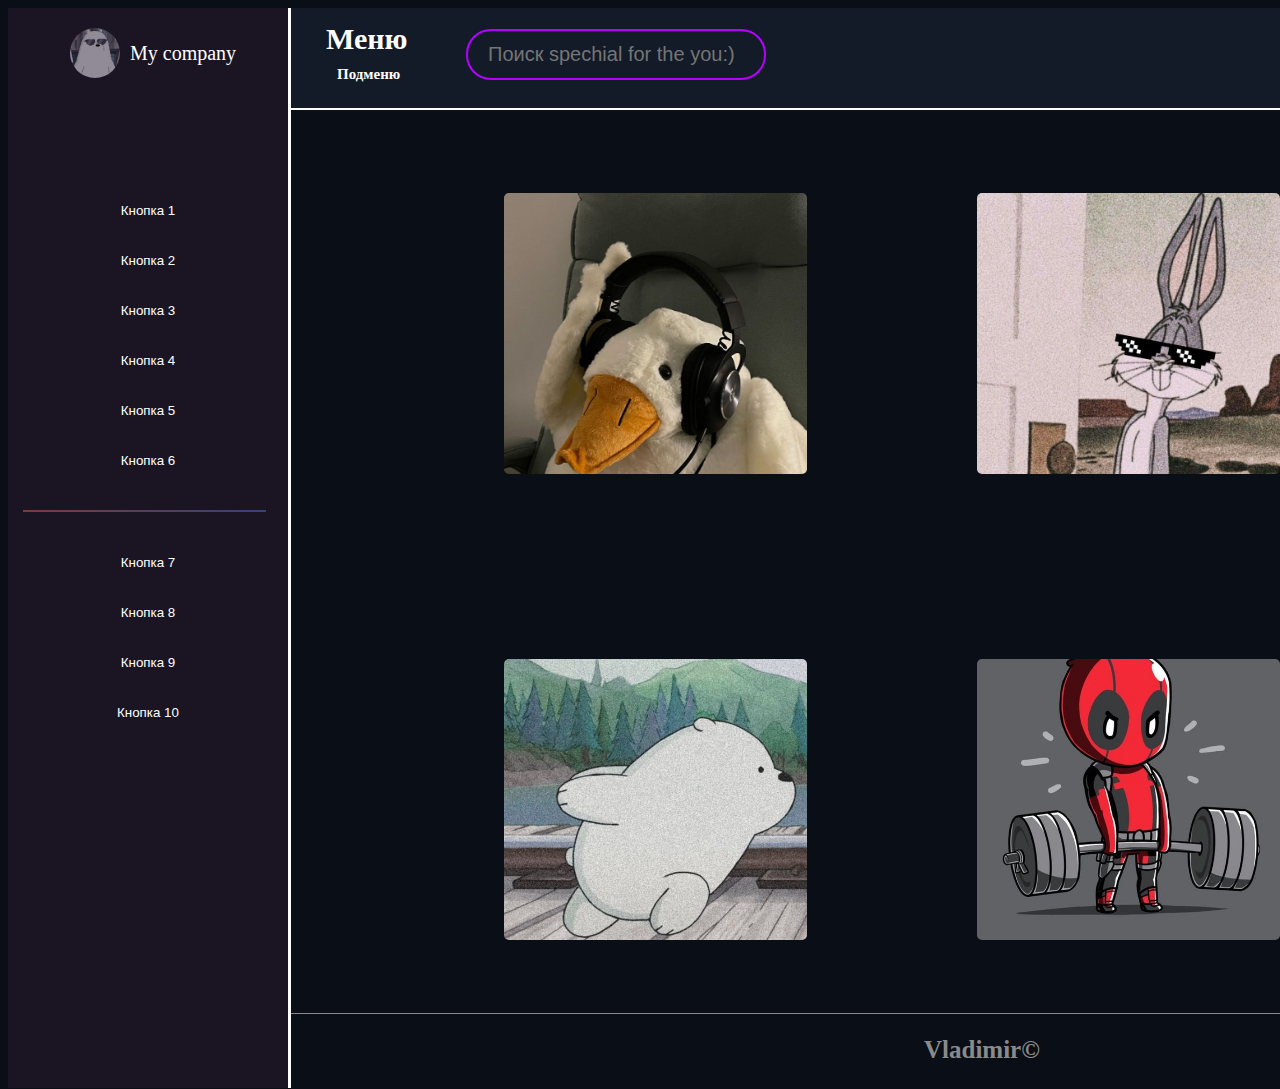
<file: index.html>
<!DOCTYPE html>
<html lang="en">
<head>
    <meta charset="UTF-8">
    <meta name="viewport" content="width=device-width, initial-scale=1.0">
    <title>Zelya</title>
    <link rel="stylesheet" href="/css/style.css">
    <link rel="icon" href="/img/ccc.png">
</head>
<body>
    
    <header>

            <div class="menu">
            <h3>Меню</h3>
            <h2>Подменю</h2>

            
            </div>
            <div class="searh111">
                <input type="search" id="placeholder" maxlength="20" placeholder="Поиск spechial for the you:)"> 
            </div>

            <div class="hellobut">
                <button class="rightbut" type="button">Привет!</button>
            </div>
       
    </header>
        
        
    <main>
        <div class="left-bar">
            <div class="logo-container">
                <img src="/img/logo.jpg" alt="Логотип" class="logo" >
                <span class="company-name">My company</span>
            </div>
            <div class="but1">
                <button tabindex="0">Кнопка 1</button>
            </div>
            <div class="but2">
                <button tabindex="0">Кнопка 2</button>
            </div>
            <div class="but3">
                <button tabindex="0">Кнопка 3</button>
            </div>
            <div class="but4">
                <button tabindex="0">Кнопка 4</button>
            </div>
            <div class="but5">
                <button tabindex="0">Кнопка 5</button>
            </div>
            <div class="but6">
                <button tabindex="0">Кнопка 6</button>
            </div>

            <div class="gor-line">

            </div>   
            
            <div class="but7">
                <button tabindex="0">Кнопка 7</button>
            </div>

            <div class="but8">
                <button tabindex="0">Кнопка 8</button>
            </div>

            <div class="but9">
                <button tabindex="0">Кнопка 9</button>
            </div>

            <div class="but10">
                <button tabindex="0">Кнопка 10</button>
            </div>
        </div>

            <div class="osnova">
                <div class="card1">

                </div>
                <div class="card2">

                </div>

                <div class="card3">

                </div>

                <div class="card4">

                </div>

                <div class="card5">

                </div>

                <div class="card6">

                </div>
            </div>

            
    </main>

   
       <footer>
        
        <div class="niz">
            <h5>Vladimir©</h5>
        </div>
        
       </footer>
</body>
</html>
</file>
<file: css/style.css>
body {
    height: 1080px;
    width: 1920px;
    background-color: #0A0E16;
    overflow: hidden;
}

html {
    height: 1080px;
    width: 1920px;
}

.logo-container {
    display: flex;
    align-items: center;
    padding: 20px; /* Отступ внутри контейнера */
}

.logo {
    width: 50px;
    height: 50px;
    margin-right: 10px; /* Отступ между логотипом и названием компании */
    border-radius: 25px;
    margin-left: 42px;
}

.company-name {
    color: #ffffff; /* Цвет текста */
    font-size: 20px;
}

header {
    width: 1640px;
    height: 100px;
    margin-left: 280px;
    display: flex;
    background: #131A28;
    border-bottom:2px solid #ffffff ;
    position: absolute;
}

.menu {
    width: 87px;
    height: 55px;
    display: flex;
    flex-direction: column;
    margin-left: 38px;
}



.menu h3 {
    width: 87px;
    height: 37px;
    margin-top: 14px;
    color: #fff;
    font-size: 30px;
    margin-bottom: 10px; /* Установите необходимый отступ снизу для h3 */
}

.menu h2 {
    width: 68px;
    height: 18px;
    font-size: 15px;
    color: #fff;
    margin-top: 0; /* Убедитесь, что отступ сверху для h2 минимален */
    margin-left: 11px ;
}

.searh111 {
width: 300px;
height: 51px;
margin-top:21px ;
margin-left: 53px;
}

input {
width: 300px;
height: 51px;
border-radius: 25px;
border: 2px solid #B601FE;
background:#131A28 ;
color: #622B67;
font-size: 20px;

}

@keyframes rgb-border {
    0% { border-color: rgb(129, 58, 58); }
    33% { border-color: rgb(25, 69, 151); }
    66% { border-color: rgb(163, 196, 18); }
    100% { border-color: rgb(69, 12, 83); }
  }
  
  input {
    animation: rgb-border 3s linear infinite; /* Применяем анимацию */
    padding-left:20px;
    
  }

  input:focus {
    border: 2px solid #B601FE; /* Устанавливаем тот же цвет границы, что и в обычном состоянии */
    outline: none; /* Убираем стандартный контур фокуса */
  }

.hellobut {
    width: 200px;
    height: 45px;
    margin-top: 28px;
    margin-left: 931px;
}

.rightbut {
    padding: 10px 20px;
    background: linear-gradient(-75deg, #FF00F5, #131A28) ; /* Цвет фона кнопки */
    color: #ffffff; /* Цвет текста на кнопке */
    border: none;
    border-radius: 20px;
    font-size: 16px;
    cursor: pointer;
    width: 200px;
    height: 45px; 
    text-align:center
}

.hellobut .rightbut {
    transition: box-shadow 0.3s, transform 0.3s; /* Добавляем плавность анимации */
}

.hellobut .rightbut:hover {
    box-shadow: 0 0 30px #74daf3; /* Добавляем свечение вокруг кнопки */
    transform: scale(1.05); /* Увеличиваем кнопку на 5% */
}

.left-bar {
    width: 280px;
    height: 1080px;
    position: absolute;
    border-right: 3px solid #ffffff;
    background: #1B1523;
    z-index: 10; /* Устанавливаем z-index выше, чем у footer */
}

.left-bar .gor-line {
    height: 2px; /* Высота линии */
    background: linear-gradient(30deg, #622B67,#FF00F5 ) ; /* Второй цвет, например, синий */
    margin-left: 15px; /* Отступ слева */
    margin-right: 22px; /* Отступ справа */
    margin-top: 25px;
}

@keyframes rgb-line {
    0% { background-position: 0% 50%; }
    50% { background-position: 100% 50%; }
    100% { background-position: 0% 50%; }
  }
  
  .left-bar .gor-line {
    background: linear-gradient(90deg, rgb(129, 58, 58), rgb(25, 69, 151), rgb(163, 196, 18), rgb(69, 12, 83));
    background-size: 400% 400%;
    animation: rgb-line 5s ease infinite;
  }

.left-bar button:focus {
    background-color: #4C536D; /* Цвет фона для выбранной кнопки */
    color: #ffffff; /* Цвет текста для выбранной кнопки */
    outline: none; /* Убираем стандартный контур фокуса */
    
}

.left-bar button:hover {
    box-shadow: 0 0 50px 0 rgba(177, 16, 83, 0.7); 
    transition: box-shadow 0.3s ease-in-out; /* Плавное появление и исчезновение свечения */
}


.but1 button {
    width: 280px;
    height: 50px;
    margin-top: 87px;
    color: #ffffff;
    background-color: transparent; 
    padding: 10px 20px;
    transition: background-color 0.3s; /* Плавное изменение фона */
    border: transparent;
    cursor: pointer;    
 }
.but2 button {
        width: 280px;
        height: 50px;
        color: #ffffff;
        background-color: transparent; 
        padding: 10px 20px;
        transition: background-color 0.3s; /* Плавное изменение фона */
        border: transparent;
        cursor: pointer;     
 }
 .but3 button {
    width: 280px;
    height: 50px;
    color: #ffffff;
    background-color: transparent; 
    padding: 10px 20px;
    transition: background-color 0.3s; /* Плавное изменение фона */
    border: transparent;
    cursor: pointer;     
}  
.but4 button {
    width: 280px;
    height: 50px;
    color: #ffffff;
    background-color: transparent; 
    padding: 10px 20px;
    transition: background-color 0.3s; /* Плавное изменение фона */
    border: transparent;
    cursor: pointer;     
}  
.but5 button {
    width: 280px;
    height: 50px;
    color: #ffffff;
    background-color: transparent; 
    padding: 10px 20px;
    transition: background-color 0.3s; /* Плавное изменение фона */
    border: transparent;
    cursor: pointer;     
}  
.but6 button {
    width: 280px;
    height: 50px;
    color: #ffffff;
    background-color: transparent; 
    padding: 10px 20px;
    transition: background-color 0.3s; /* Плавное изменение фона */
    border: transparent;
    cursor: pointer;     
}  
.but7 button {
    width: 280px;
    height: 50px;
    color: #ffffff;
    background-color: transparent; 
    padding: 10px 20px;
    transition: background-color 0.3s; /* Плавное изменение фона */
    border: transparent;
    cursor: pointer;   
    margin-top: 25px;  
}  
.but8 button {
    width: 280px;
    height: 50px;
    color: #ffffff;
    background-color: transparent; 
    padding: 10px 20px;
    transition: background-color 0.3s; /* Плавное изменение фона */
    border: transparent;
    cursor: pointer;     
}  
.but9 button {
    width: 280px;
    height: 50px;
    color: #ffffff;
    background-color: transparent; 
    padding: 10px 20px;
    transition: background-color 0.3s; /* Плавное изменение фона */
    border: transparent;
    cursor: pointer;     
}  
.but10 button {
    width: 280px;
    height: 50px;
    color: #ffffff;
    background-color: transparent; 
    padding: 10px 20px;
    transition: background-color 0.3s; /* Плавное изменение фона */
    border: transparent;
    cursor: pointer;     
}  
   
.osnova {
    width: 1249px;
    height: 706px;
    margin-left: 496px;
    margin-top: 185px;
    position: absolute;
    
}

.card1, .card2, .card3, .card4, .card5, .card6 {
    transition: box-shadow 0.3s, transform 0.3s; /* Добавляем плавность анимации */
}

.card1:hover, .card2:hover, .card3:hover, .card4:hover, .card5:hover, .card6:hover {
    box-shadow: 0 0 150px #910fc5; /* Добавляем свечение вокруг карточек */
    transform: scale(1.05); /* Увеличиваем карточки на 5% */
}

.card1 {
    width: 303px;
    height: 281px;
    border-radius: 5px;
    background-image: url(/img/card1.jpg) ;
    background-position: center;
    background-size: 100%;
    position: absolute;
    display: inline;
    

}

.card2 {
    width: 303px;
    height: 281px;
    border-radius: 5px;
    margin-left: 473px;
    background-position: center;
    background-size: 100%;
    background-image: url(/img/card2.jpg) ;
    position: absolute;
    display: inline;
}

.card3 {
    width: 303px;
    height: 281px;
    border-radius: 5px;
    margin-left: 946px;
    background-position: center;
    background-size: 100%;
    background-image: url(/img/card3.jpg) ;
    position: absolute;
    display: inline;
}

.card4 {
    width: 303px;
    height: 281px;
    border-radius: 5px;
    margin-top: 466px;
    background-position: center;
    background-size: 100%;
    background-image: url(/img/card4.jpg) ;
    position: absolute;
    display: inline;
}

.card5 {
    width: 303px;
    height: 281px;
    border-radius: 5px;
    margin-top: 466px;
    margin-left: 473px;
    background-position: center;
    background-size: 100%;
    background-image: url(/img/card5.jpg) ;
    position: absolute;
    display: inline;
}

.card6 {
    width: 303px;
    height: 281px;
    border-radius: 5px;
    margin-top: 466px;
    margin-left: 946px;
    background-position: center;
    background-size: 100%;
    background-image: url(/img/card6.jpg) ;
    position: absolute;
    display: inline;
}


.niz {
    width: 1920px;
    height: 75px;
    margin-top: 1005px;
    position: absolute;
    border-top: 1px solid #8A8A8A;
}


footer {
    z-index: 1; /* Устанавливаем z-index ниже, чем у left-bar */
    
}


h5 {
    font-size: 25px;
    width: 121px;
    height: 31px;
    margin-left: 916px;
    margin-top: 22px;
    color: #8A8A8A;
    display: block;
    
}
</file>
